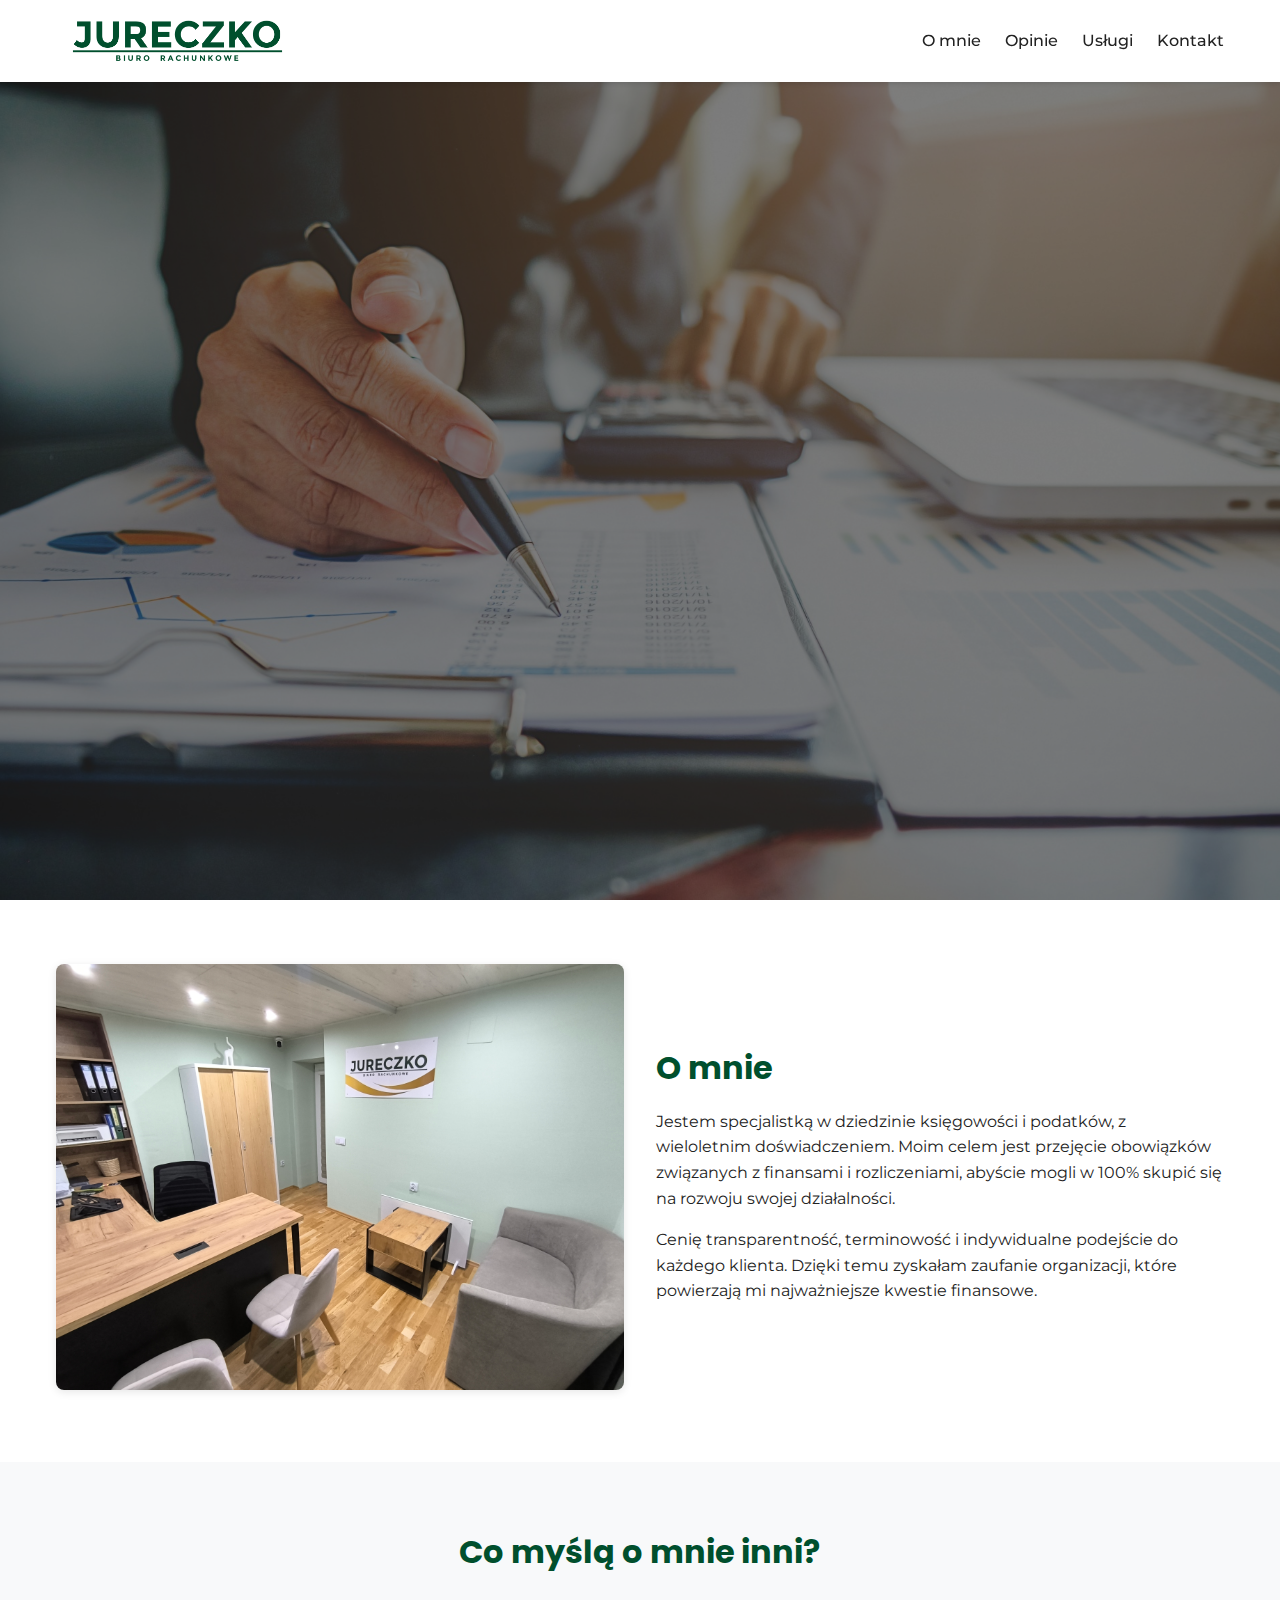
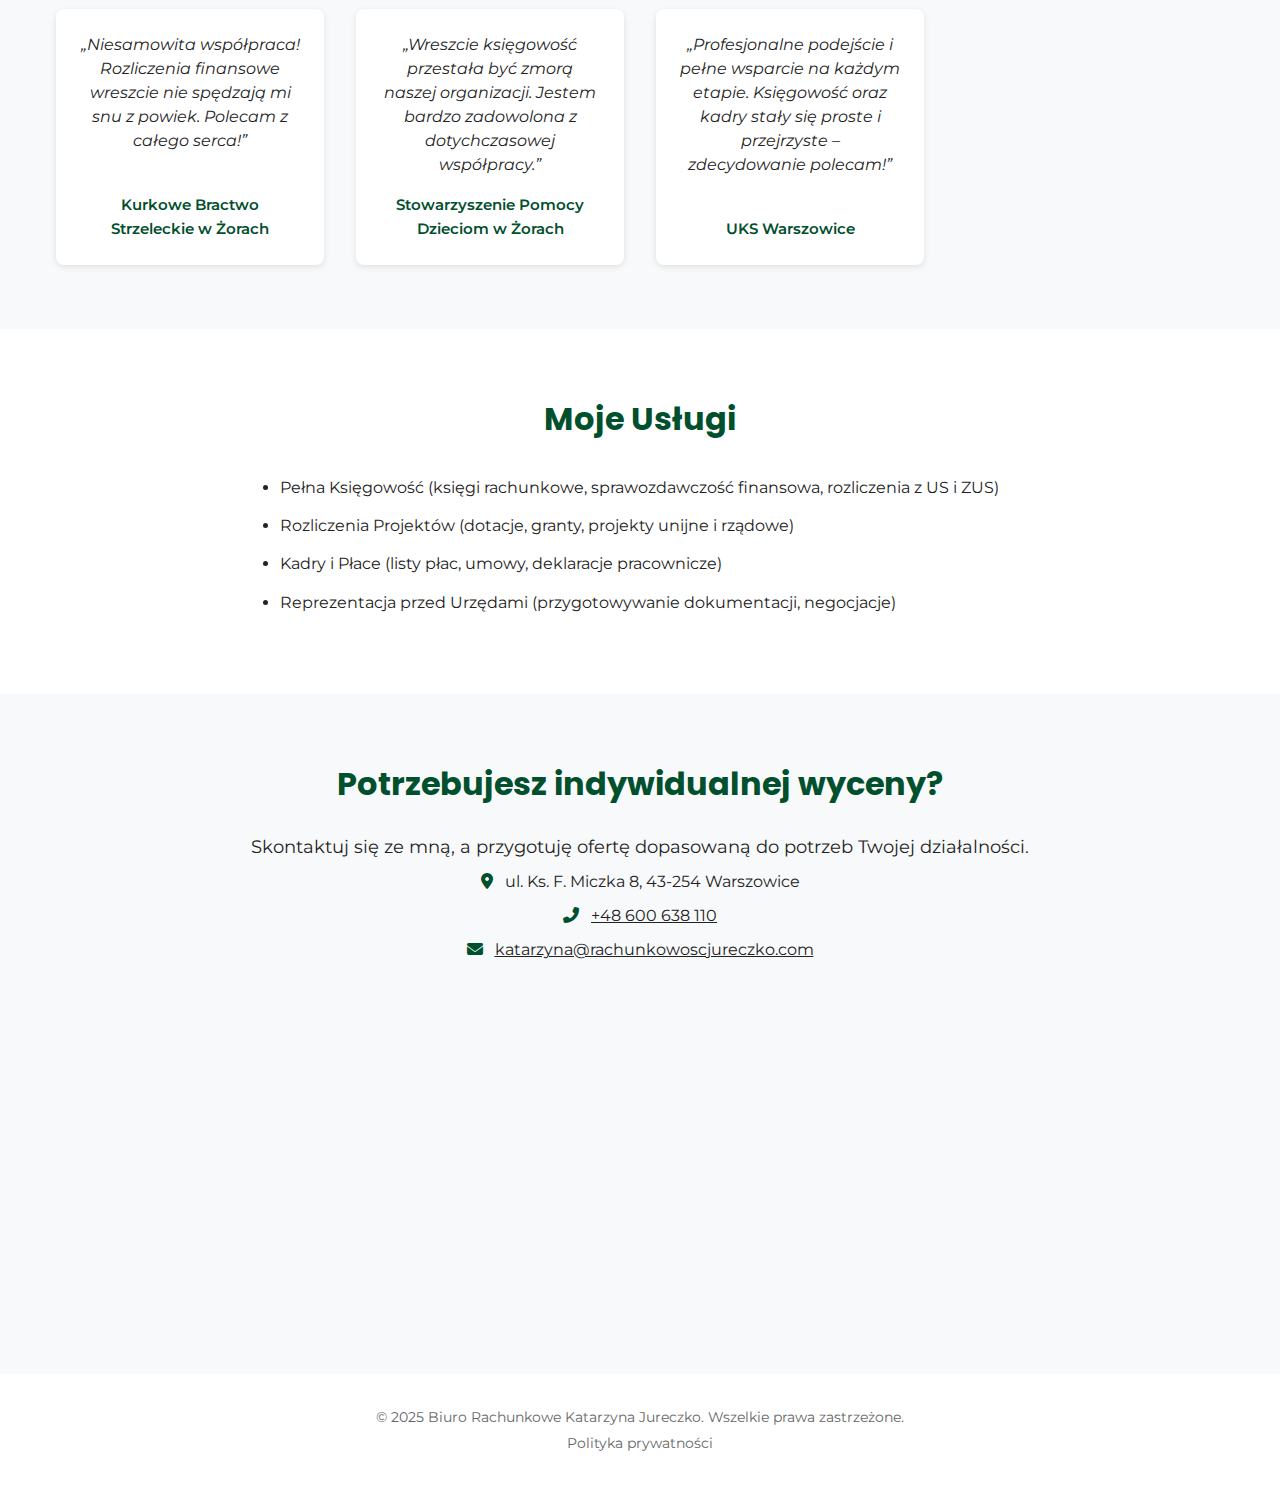
<file: index.html>
<!DOCTYPE html>
<html lang="pl">
<head>

  <meta charset="UTF-8" />
  <meta name="viewport" content="width=device-width, initial-scale=1.0" />

  <meta name="description" content="Biuro rachunkowe specjalizujące się w obsłudze księgowej dla działalności gospodarczych, spółek i organizacji pozarządowych. Rzetelna księgowość, kadry, płace i rozliczenia dotacji." />
  <meta name="keywords" content="biuro rachunkowe, księgowość, księgowa, działalność gospodarcza, JDG, spółka, stowarzyszenie, NGO, rozliczenia, kadry i płace, podatki, Żory, Jastrzębie, Rybnik" />
  <meta name="author" content="Biuro Rachunkowe Katarzyna Jureczko" />
  <meta name="robots" content="index, follow" />

  <meta property="og:title" content="Biuro Rachunkowe Katarzyna Jureczko – Księgowość dla Firm i NGO" />
  <meta property="og:description" content="Kompleksowa obsługa księgowa dla firm, spółek i organizacji. Księgowość, kadry, płace, rozliczenia projektów i pełne wsparcie podatkowe." />
  <meta property="og:image" content="https://www.rachunkowoscjureczko.com/images/hero.jpg"/>
  <meta property="og:url" content="https://www.rachunkowoscjureczko.com" />
  <meta property="og:type" content="website" />

  <title>Biuro Rachunkowe Katarzyna Jureczko – Księgowość dla Firm i NGO | Żory, Jastrzębie, Rybnik</title>

  <script type="application/ld+json">
{
  "@context": "https://schema.org",
  "@type": "LocalBusiness",
  "name": "Biuro Rachunkowe Katarzyna Jureczko",
  "description": "Profesjonalna obsługa księgowa i podatkowa dla stowarzyszeń oraz małych i średnich firm.",
  "url": "https://www.rachunkowoscjureczko.com",
  "telephone": "+48 600 638 110",
  "email": "katarzyna@rachunkowoscjureczko.com",
  "image": "https://www.rachunkowoscjureczko.com/images/logo.png",
  "priceRange": "PLN",
  "address": {
    "@type": "PostalAddress",
    "streetAddress": "ul. Ks. F. Miczka 8",
    "addressLocality": "Warszowice",
    "postalCode": "43-254",
    "addressCountry": "PL"
  }
}
</script>
  
  <link rel="canonical" href="https://www.rachunkowoscjureczko.com/" />


  <link rel="icon" href="https://www.rachunkowoscjureczko.com/favicon.ico" type="image/x-icon" />
  <link rel="icon" type="image/png" sizes="32x32" href="https://www.rachunkowoscjureczko.com/favicon-32x32.png" />
  <link rel="icon" type="image/png" sizes="16x16" href="https://www.rachunkowoscjureczko.com/favicon-16x16.png" />
  <link rel="apple-touch-icon" href="https://www.rachunkowoscjureczko.com/apple-touch-icon.png" />
  <link rel="manifest" href="https://www.rachunkowoscjureczko.com/site.webmanifest" />
  <link rel="icon" type="image/png" sizes="192x192" href="https://www.rachunkowoscjureczko.com/android-chrome-192x192.png" />
  <link rel="icon" type="image/png" sizes="512x512" href="https://www.rachunkowoscjureczko.com/android-chrome-512x512.png" />

  <link
    href="https://fonts.googleapis.com/css2?family=Montserrat:wght@400;500;600&family=Poppins:wght@400;600&display=swap"
    rel="stylesheet"
  />


  <link
    rel="stylesheet"
    href="https://cdnjs.cloudflare.com/ajax/libs/font-awesome/6.7.2/css/all.min.css"
    integrity="sha512-Evv84Mr4kqVGRNSgIGL/F/aIDqQb7xQ2vcrdIwxfjThSH8CSR7PBEakCr51Ck+w+/U6swU2Im1vVX0SVk9ABhg=="
    crossorigin="anonymous"
    referrerpolicy="no-referrer"
  />


  <link rel="stylesheet" href="style.css">
</head>
<body>


  <button id="backToTop" aria-label="Powrót do góry">
    <i class="fas fa-chevron-up" aria-hidden="true"></i>
  </button>


  <header>
    <div class="nav-container">
      <a href="https://www.rachunkowoscjureczko.com/" class="logo">

        <img src="images/logo.png" alt="Logo Biuro Rachunkowe Katarzyna Jureczko" />
      </a>
      <nav aria-label="Główna nawigacja">
        <ul>

          <li><a href="#onas">O mnie</a></li>
          <li><a href="#opinie">Opinie</a></li>
          <li><a href="#uslugi">Usługi</a></li>
          <li><a href="#kontakt">Kontakt</a></li>
        </ul>
      </nav>
    </div>
  </header>


  <section class="hero">
    <div class="hero-content">
      <h1>Biuro Rachunkowe Katarzyna Jureczko</h1>
      <p>
        Kompleksowe wsparcie finansowo-podatkowe, które pozwoli Ci skupić się
        na realizowaniu misji Twojej organizacji i działalności.
      </p>
      <a href="#onas" class="btn-primary">Poznaj mnie bliżej</a>
    </div>
  </section>


  <section id="onas" aria-labelledby="onas-heading">
    <div class="about-image">
      <img
        src="images/about.jpg"
        alt="Biuro rachunkowe Katarzyna Jureczko – stanowisko pracy księgowej"
      />
    </div>
    <div class="about-content">
      <h2 id="onas-heading">O mnie</h2>
      <p>
        Jestem specjalistką w dziedzinie księgowości i podatków, z
        wieloletnim doświadczeniem. Moim celem jest przejęcie obowiązków związanych z
        finansami i rozliczeniami, abyście mogli w 100% skupić się na rozwoju
        swojej działalności.
      </p>
      <p>
        Cenię transparentność, terminowość i indywidualne podejście do
        każdego klienta. Dzięki temu zyskałam zaufanie organizacji,
        które powierzają mi najważniejsze kwestie finansowe.
      </p>
    </div>
  </section>


  <section id="opinie" aria-labelledby="opinie-heading">
    <h2 id="opinie-heading">Co myślą o mnie inni?</h2>
    <div class="opinie-container">
      <div class="opinia">
        <p>
          „Niesamowita współpraca! Rozliczenia finansowe wreszcie
          nie spędzają mi snu z powiek. Polecam z całego serca!”
        </p>
        <h4>Kurkowe Bractwo Strzeleckie w Żorach</h4>
      </div>
	  <div class="opinia">
        <p>
          „Wreszcie księgowość przestała być zmorą naszej organizacji.
          Jestem bardzo zadowolona z dotychczasowej współpracy.”
        </p>
        <h4>Stowarzyszenie Pomocy Dzieciom w Żorach</h4>
      </div>
      <div class="opinia">
        <p>
          „Profesjonalne podejście i pełne wsparcie na każdym etapie. Księgowość oraz kadry stały się proste i przejrzyste – zdecydowanie polecam!”
        </p>
        <h4>UKS Warszowice</h4>
      </div>
    </div>
  </section>


  <section id="uslugi" aria-labelledby="uslugi-heading">
    <h2 id="uslugi-heading">Moje Usługi</h2>
    <div class="services-list">
      <ul>
        <li>Pełna Księgowość (księgi rachunkowe, sprawozdawczość finansowa, rozliczenia z US i ZUS)</li>
        <li>Rozliczenia Projektów (dotacje, granty, projekty unijne i rządowe)</li>
        <li>Kadry i Płace (listy płac, umowy, deklaracje pracownicze)</li>
        <li>Reprezentacja przed Urzędami (przygotowywanie dokumentacji, negocjacje)</li>
      </ul>
    </div>
  </section>


  <section id="kontakt" aria-labelledby="kontakt-heading">
    <h2 id="kontakt-heading">Potrzebujesz indywidualnej wyceny?</h2>
    <p class="kontakt-cta">
      Skontaktuj się ze mną, a przygotuję ofertę dopasowaną do potrzeb Twojej
      działalności.
    </p>
    <p><i class="fas fa-map-marker-alt" aria-hidden="true"></i> ul. Ks. F. Miczka 8, 43-254 Warszowice</p>
    <p><i class="fas fa-phone-alt" aria-hidden="true"></i> <a href="tel:+48600638110" aria-label="Zadzwoń pod numer 600 638 110">+48 600 638 110</a></p>
    <p>
      <i class="fas fa-envelope" aria-hidden="true"></i>
      <a href="mailto:katarzyna@rachunkowoscjureczko.com">katarzyna@rachunkowoscjureczko.com</a>
    </p>
    <div class="map-container">
  <iframe
    src="https://www.google.com/maps/embed?pb=!1m18!1m12!1m3!1d2570.6467747994564!2d18.68226811580613!3d49.97356777941583!2m3!1f0!2f0!3f0!3m2!1i1024!2i768!4f13.1!3m3!1m2!1s0x471149f1c5b47dcb%3A0x13ac095431217084!2sKs.%20F.%20Miczka%208%2C%2043-254%20Warszowice!5e0!3m2!1spl!2spl!4v1718547200000!5m2!1spl!2spl"
    width="100%" height="300"
    style="border:0; border-radius: 8px; margin-top: 2rem;"
    allowfullscreen="" loading="lazy" referrerpolicy="no-referrer-when-downgrade">
  </iframe>
</div>

  </section>


  <footer>
    <p>&copy; 2025 Biuro Rachunkowe Katarzyna Jureczko. Wszelkie prawa zastrzeżone.</p>
    <p><a href="polityka-prywatnosci.html">Polityka prywatności</a></p>
  </footer>

  <script src="script.js"></script>
</body>
</html>
</file>
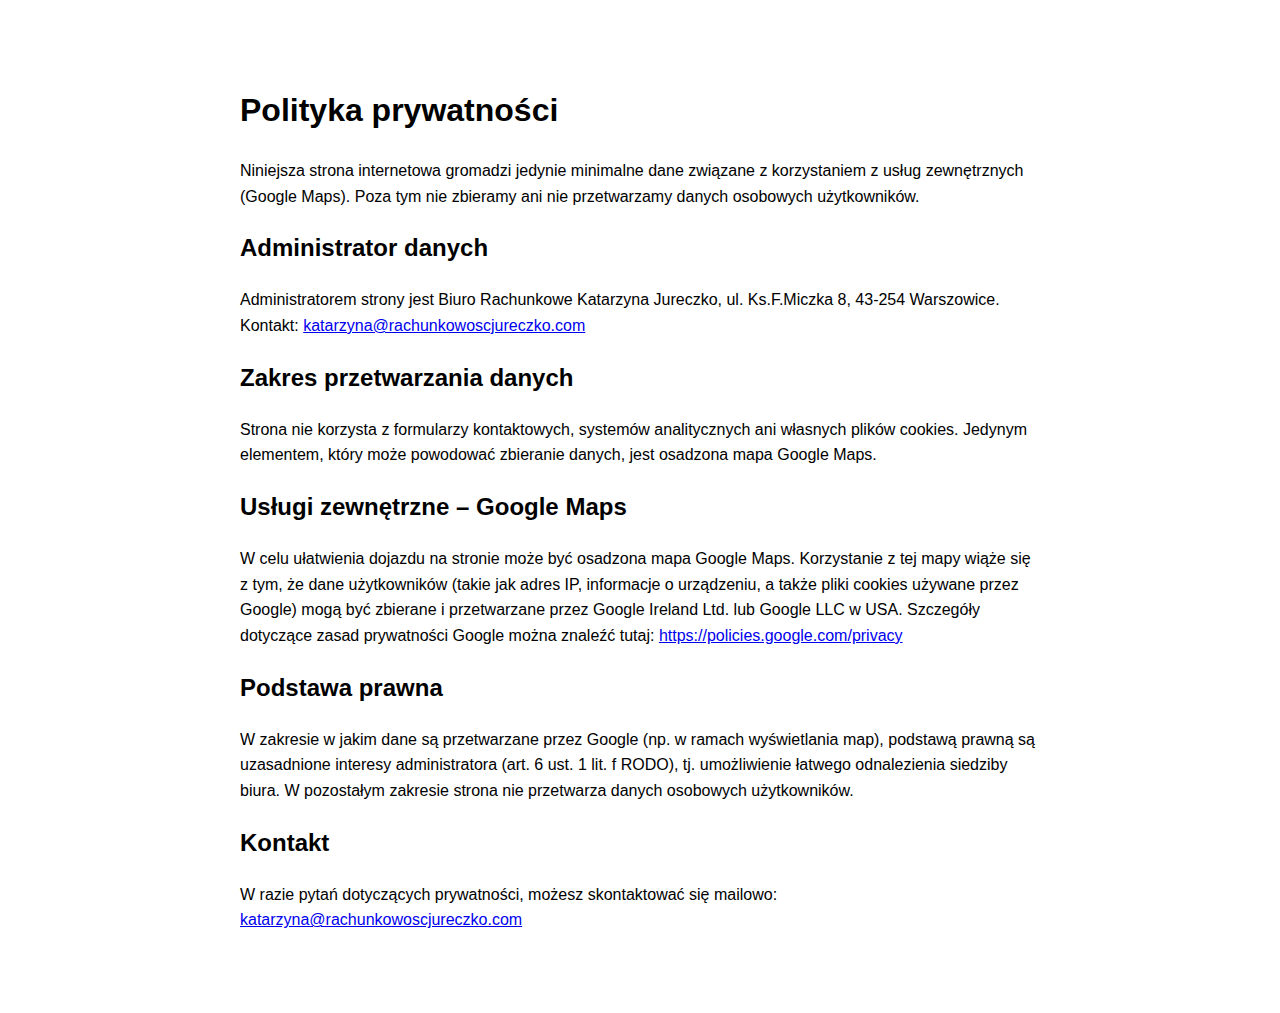
<file: polityka-prywatnosci.html>
<!DOCTYPE html>
<html lang="pl">
<head>
  <meta charset="UTF-8" />
  <title>Polityka prywatności</title>
  <meta name="viewport" content="width=device-width, initial-scale=1.0" />
  <style>
    body {
      max-width: 800px;
      margin: 3rem auto;
      font-family: sans-serif;
      padding: 1rem;
      line-height: 1.6;
    }
  </style>
</head>
<body>
  <h1>Polityka prywatności</h1>

  <p>
    Niniejsza strona internetowa gromadzi jedynie minimalne dane związane z korzystaniem z usług zewnętrznych (Google Maps). 
    Poza tym nie zbieramy ani nie przetwarzamy danych osobowych użytkowników.
  </p>

  <h2>Administrator danych</h2>
  <p>
    Administratorem strony jest Biuro Rachunkowe Katarzyna Jureczko, ul. Ks.F.Miczka 8, 43-254 Warszowice.  
    Kontakt: <a href="mailto:katarzyna@rachunkowoscjureczko.com">katarzyna@rachunkowoscjureczko.com</a>
  </p>

  <h2>Zakres przetwarzania danych</h2>
  <p>
    Strona nie korzysta z formularzy kontaktowych, systemów analitycznych ani własnych plików cookies.  
    Jedynym elementem, który może powodować zbieranie danych, jest osadzona mapa Google Maps.
  </p>

  <h2>Usługi zewnętrzne – Google Maps</h2>
  <p>
    W celu ułatwienia dojazdu na stronie może być osadzona mapa Google Maps. 
    Korzystanie z tej mapy wiąże się z tym, że dane użytkowników (takie jak adres IP, informacje o urządzeniu, a także pliki cookies używane przez Google) mogą być zbierane i przetwarzane przez Google Ireland Ltd. lub Google LLC w USA.  
    Szczegóły dotyczące zasad prywatności Google można znaleźć tutaj:  
    <a href="https://policies.google.com/privacy?hl=pl" target="_blank" rel="noopener noreferrer">
      https://policies.google.com/privacy
    </a>
  </p>

  <h2>Podstawa prawna</h2>
  <p>
    W zakresie w jakim dane są przetwarzane przez Google (np. w ramach wyświetlania map), podstawą prawną są uzasadnione interesy administratora (art. 6 ust. 1 lit. f RODO), tj. umożliwienie łatwego odnalezienia siedziby biura.  
    W pozostałym zakresie strona nie przetwarza danych osobowych użytkowników.
  </p>

  <h2>Kontakt</h2>
  <p>
    W razie pytań dotyczących prywatności, możesz skontaktować się mailowo:  
    <a href="mailto:katarzyna@rachunkowoscjureczko.com">katarzyna@rachunkowoscjureczko.com</a>
  </p>

</body>
</html>
</file>
<file: style.css>
/* RESET CSS */
* {
  margin: 0;
  padding: 0;
  box-sizing: border-box;
}

:root {
  --dark-green: #004f2d;
  --gold: #004f2d;
  --black: #000;
  --white: #fff;
  --text-color: #222;
}

body {
  font-family: "Montserrat", sans-serif;
  background-color: var(--white);
  color: var(--text-color);
  line-height: 1.6;
}

a {
  text-decoration: none;
  color: inherit;
}

a:focus {
  outline: 2px dashed var(--dark-green);
}

ul {
  list-style-type: none;
}

html {
  scroll-behavior: smooth;
}

.logo img {
  height: 50px;
  width: auto;
  max-width: 250px;
  display: block;
}

@media (max-width: 768px) {
  .logo img {
    height: 45px;
    max-width: 200px;
  }
}

@media (max-width: 480px) {
  .logo img {
    height: 40px;
    max-width: 150px;
  }
}

header {
  position: fixed;
  top: 0;
  width: 100%;
  background-color: var(--white);
  box-shadow: 0 2px 4px rgba(0, 0, 0, 0.1);
  z-index: 999;
}

.nav-container {
  max-width: 1200px;
  margin: 0 auto;
  padding: 1rem 1rem;
  display: flex;
  align-items: center;
  justify-content: space-between;
}

.logo {
  font-family: "Poppins", sans-serif;
  font-weight: 600;
  font-size: 1.4rem;
  color: var(--dark-green);
}

nav ul {
  display: flex;
  gap: 1.5rem;
}

nav li a {
  font-size: 1rem;
  font-weight: 500;
  transition: color 0.3s ease;
}

nav li a:hover {
  color: var(--gold);
}

#backToTop {
  position: fixed;
  right: 20px;
  bottom: 20px;
  background-color: var(--dark-green);
  color: var(--white);
  border: none;
  border-radius: 50%;
  width: 45px;
  height: 45px;
  font-size: 1.2rem;
  cursor: pointer;
  opacity: 0;
  visibility: hidden;
  transition: opacity 0.3s ease, visibility 0.3s ease;
  box-shadow: 0 2px 6px rgba(0, 0, 0, 0.2);
  z-index: 9999;
}

#backToTop:hover {
  background-color: var(--gold);
  color: var(--dark-green);
}

#backToTop.show {
  opacity: 1;
  visibility: visible;
}

.hero {
  position: relative;
  width: 100%;
  height: 100vh;
  background: url("images/hero.jpg") center/cover no-repeat fixed;
  display: flex;
  align-items: center;
  justify-content: center;
  text-align: center;
  color: var(--white);
  z-index: 1;
  overflow: hidden;
}

.hero::before {
  content: "";
  position: absolute;
  inset: 0;
  background: rgba(0, 0, 0, 0.5);
  z-index: 0;
}

.hero .hero-content {
  position: relative;
  z-index: 1;
  max-width: 800px;
  padding: 0 1rem;
  animation: fadeInDown 1s ease forwards;
  opacity: 0;
  background-color: rgba(0, 0, 0, 0.3);
  padding: 2rem;
  border-radius: 8px;
  display: inline-block;
}

.hero h1 {
  font-size: 2.5rem;
  margin-bottom: 1rem;
  font-family: "Poppins", sans-serif;
  text-shadow: 0 2px 6px rgba(0, 0, 0, 0.7);
}

.hero p {
  font-size: 1.2rem;
  margin-bottom: 1.5rem;
  font-weight: 300;
  text-shadow: 0 1px 3px rgba(0, 0, 0, 0.7);
}

.hero a.btn-primary {
  display: inline-block;
  background-color: var(--gold);
  color: var(--white);
  padding: 0.8rem 1.5rem;
  border-radius: 4px;
  font-weight: 600;
  box-shadow: 0 2px 6px rgba(255, 255, 255, 0.3);
  transition: background-color 0.3s ease, color 0.3s ease;
}

.hero a.btn-primary:hover {
  background-color: var(--white);
  color: var(--dark-green);
}

@keyframes fadeInDown {
  to {
    transform: translateY(0);
    opacity: 1;
  }
  from {
    transform: translateY(-20px);
    opacity: 0;
  }
}

#onas {
  max-width: 1200px;
  margin: 0 auto;
  padding: 4rem 1rem;
  display: flex;
  flex-wrap: wrap;
  gap: 2rem;
  align-items: center;
}

.about-image {
  flex: 1;
  min-width: 300px;
}

.about-image img {
  width: 100%;
  border-radius: 8px;
  box-shadow: 0 2px 8px rgba(0, 0, 0, 0.1);
}

.about-content {
  flex: 1;
  min-width: 300px;
}

.about-content h2 {
  font-size: 2rem;
  color: var(--dark-green);
  margin-bottom: 1rem;
  font-family: "Poppins", sans-serif;
}

.about-content p {
  margin-bottom: 1rem;
  font-weight: 400;
}

#opinie {
  background-color: #f8f9fa;
  padding: 4rem 1rem;
  text-align: center;
}

#opinie h2 {
  font-size: 2rem;
  color: var(--dark-green);
  margin-bottom: 2rem;
  font-family: "Poppins", sans-serif;
}

.opinie-container {
  max-width: 1200px;
  margin: 0 auto;
  display: grid;
  gap: 2rem;
  grid-template-columns: repeat(auto-fill, minmax(250px, 1fr));
  justify-items: center;
  padding: 0 1rem;
}

.opinia {
  background-color: var(--white);
  border-radius: 8px;
  box-shadow: 0 2px 6px rgba(0, 0, 0, 0.1);
  padding: 1.5rem;
  display: flex;
  flex-direction: column;
  justify-content: space-between;
  text-align: center;
}

.opinia p {
  font-size: 1rem;
  margin-bottom: 1rem;
  line-height: 1.5;
  font-style: italic;
}

.opinia h4 {
  font-size: 0.95rem;
  font-weight: 600;
  color: var(--dark-green);
  margin-top: auto;
  text-align: center;
}

#uslugi {
  background-color: var(--white);
  padding: 4rem 1rem;
}

#uslugi h2 {
  text-align: center;
  font-size: 2rem;
  color: var(--dark-green);
  margin-bottom: 2rem;
  font-family: "Poppins", sans-serif;
}

.services-list {
  max-width: 800px;
  margin: 0 auto;
  padding: 0 1rem;
}

.services-list ul {
  list-style: disc;
  margin-left: 1.5rem;
}

.services-list li {
  margin-bottom: 1rem;
  font-size: 1rem;
  line-height: 1.4;
}

#kontakt {
  background-color: #f8f9fa;
  padding: 4rem 1rem;
  text-align: center;
}

#kontakt h2 {
  font-size: 2rem;
  color: var(--dark-green);
  margin-bottom: 1.5rem;
  font-family: "Poppins", sans-serif;
}

.kontakt-cta {
  font-size: 1.1rem;
  margin-bottom: 2rem;
}

#kontakt p {
  margin-bottom: 0.5rem;
}

#kontakt i {
  color: var(--dark-green);
  margin-right: 0.5rem;
}

#kontakt a {
  color: var(--text-color);
  text-decoration: underline;
}

footer {
  background-color: var(--white);
  text-align: center;
  padding: 2rem 1rem;
  font-size: 0.9rem;
  color: #666;
  position: relative;
}

.social-links {
  display: flex;
  gap: 1rem;
  justify-content: center;
  margin-bottom: 1rem;
}

.social-links a {
  color: var(--dark-green);
  font-size: 1.2rem;
  transition: color 0.3s ease;
}

.social-links a:hover {
  color: var(--gold);
}

footer p {
  margin-bottom: 0.2rem;
}

@media (max-width: 992px) {
  .hero h1 {
    font-size: 2rem;
  }
  .hero p {
    font-size: 1rem;
  }
}

@media (max-width: 768px) {
  .nav-container {
    flex-direction: row;
    flex-wrap: wrap;
    justify-content: center;
    align-items: center;
    gap: 1rem;
    padding: 0.5rem;
  }

  nav ul {
    flex-direction: row;
    flex-wrap: wrap;
    justify-content: center;
    gap: 1rem;
  }

  .logo img {
    height: 40px;
    max-width: 150px;
  }

  #onas {
    flex-direction: column;
  }

  .opinie-container {
    grid-template-columns: 1fr;
  }

  .services-list ul {
    margin-left: 1rem;
  }
}

@media (max-width: 480px) {
  .hero h1 {
    font-size: 1.8rem;
  }

  .hero p {
    font-size: 0.9rem;
  }

  .hero a.btn-primary {
    padding: 0.6rem 1.2rem;
  }
}
</file>
